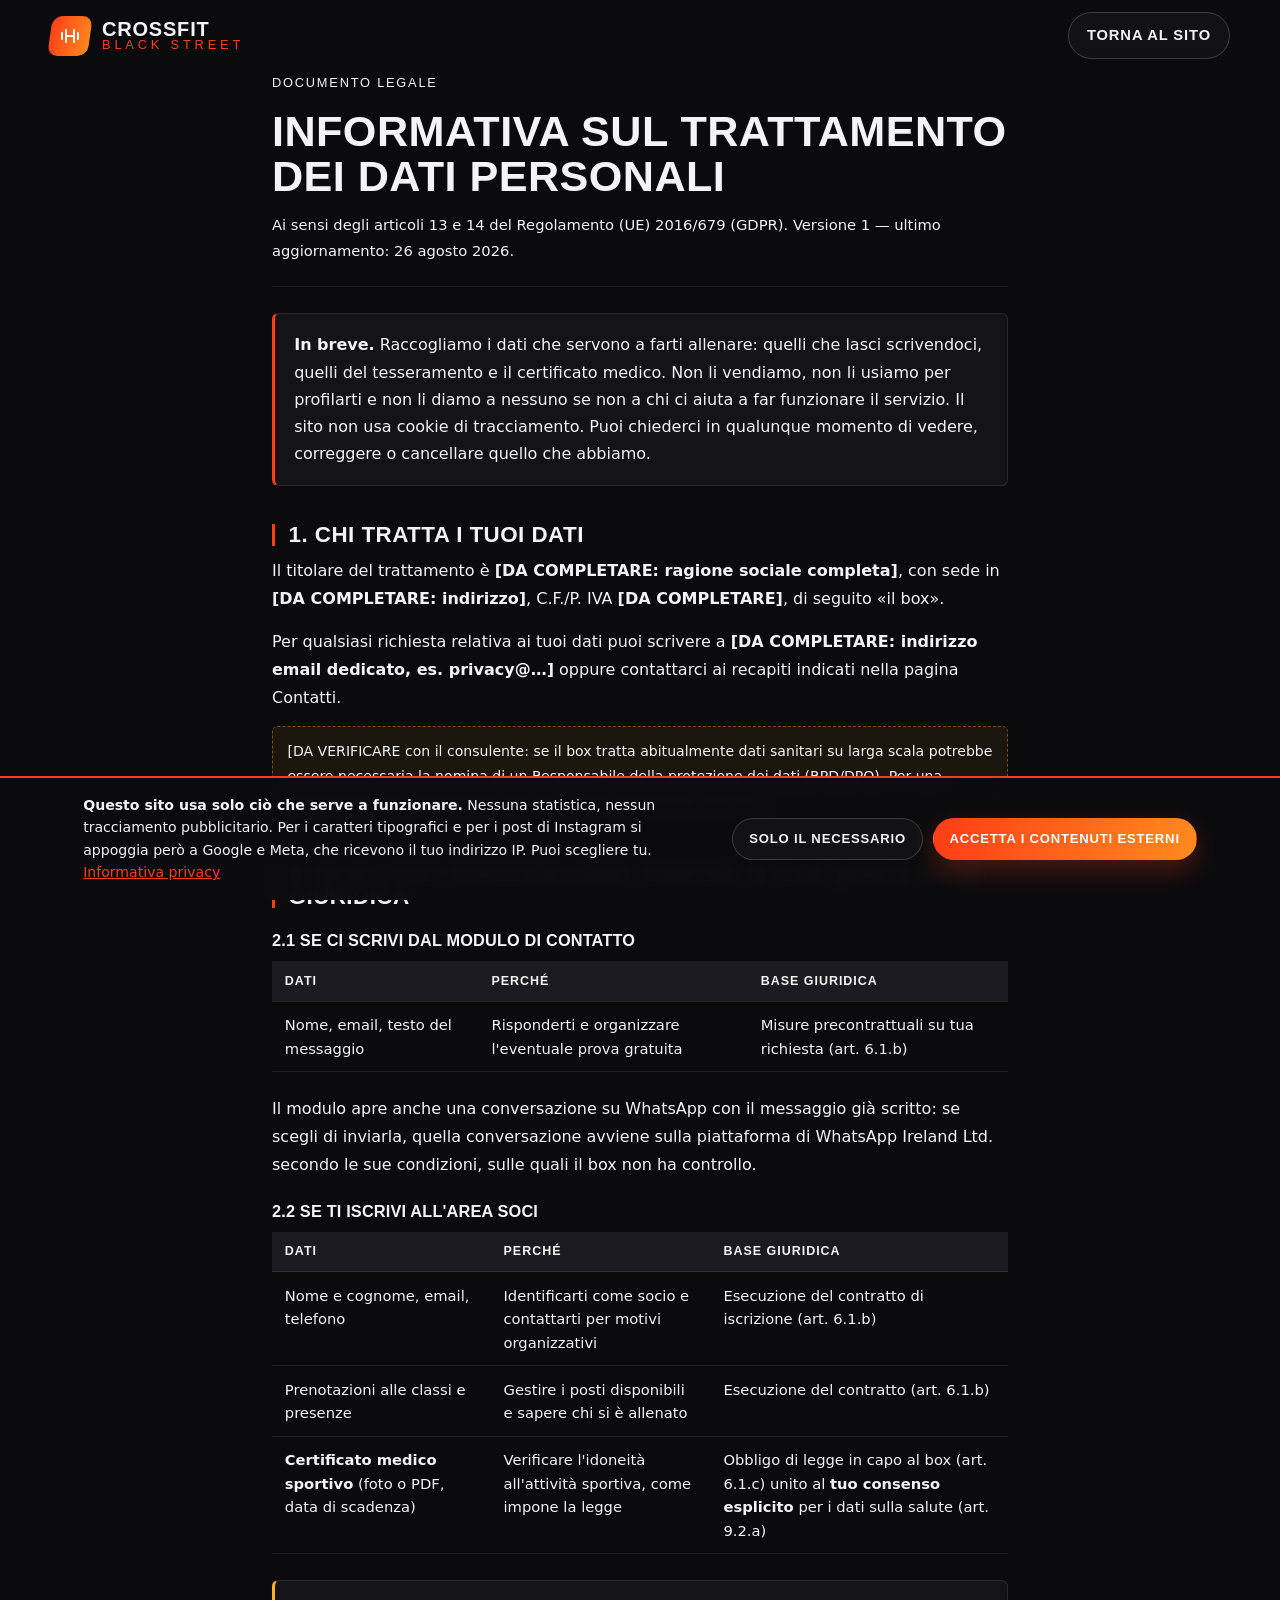
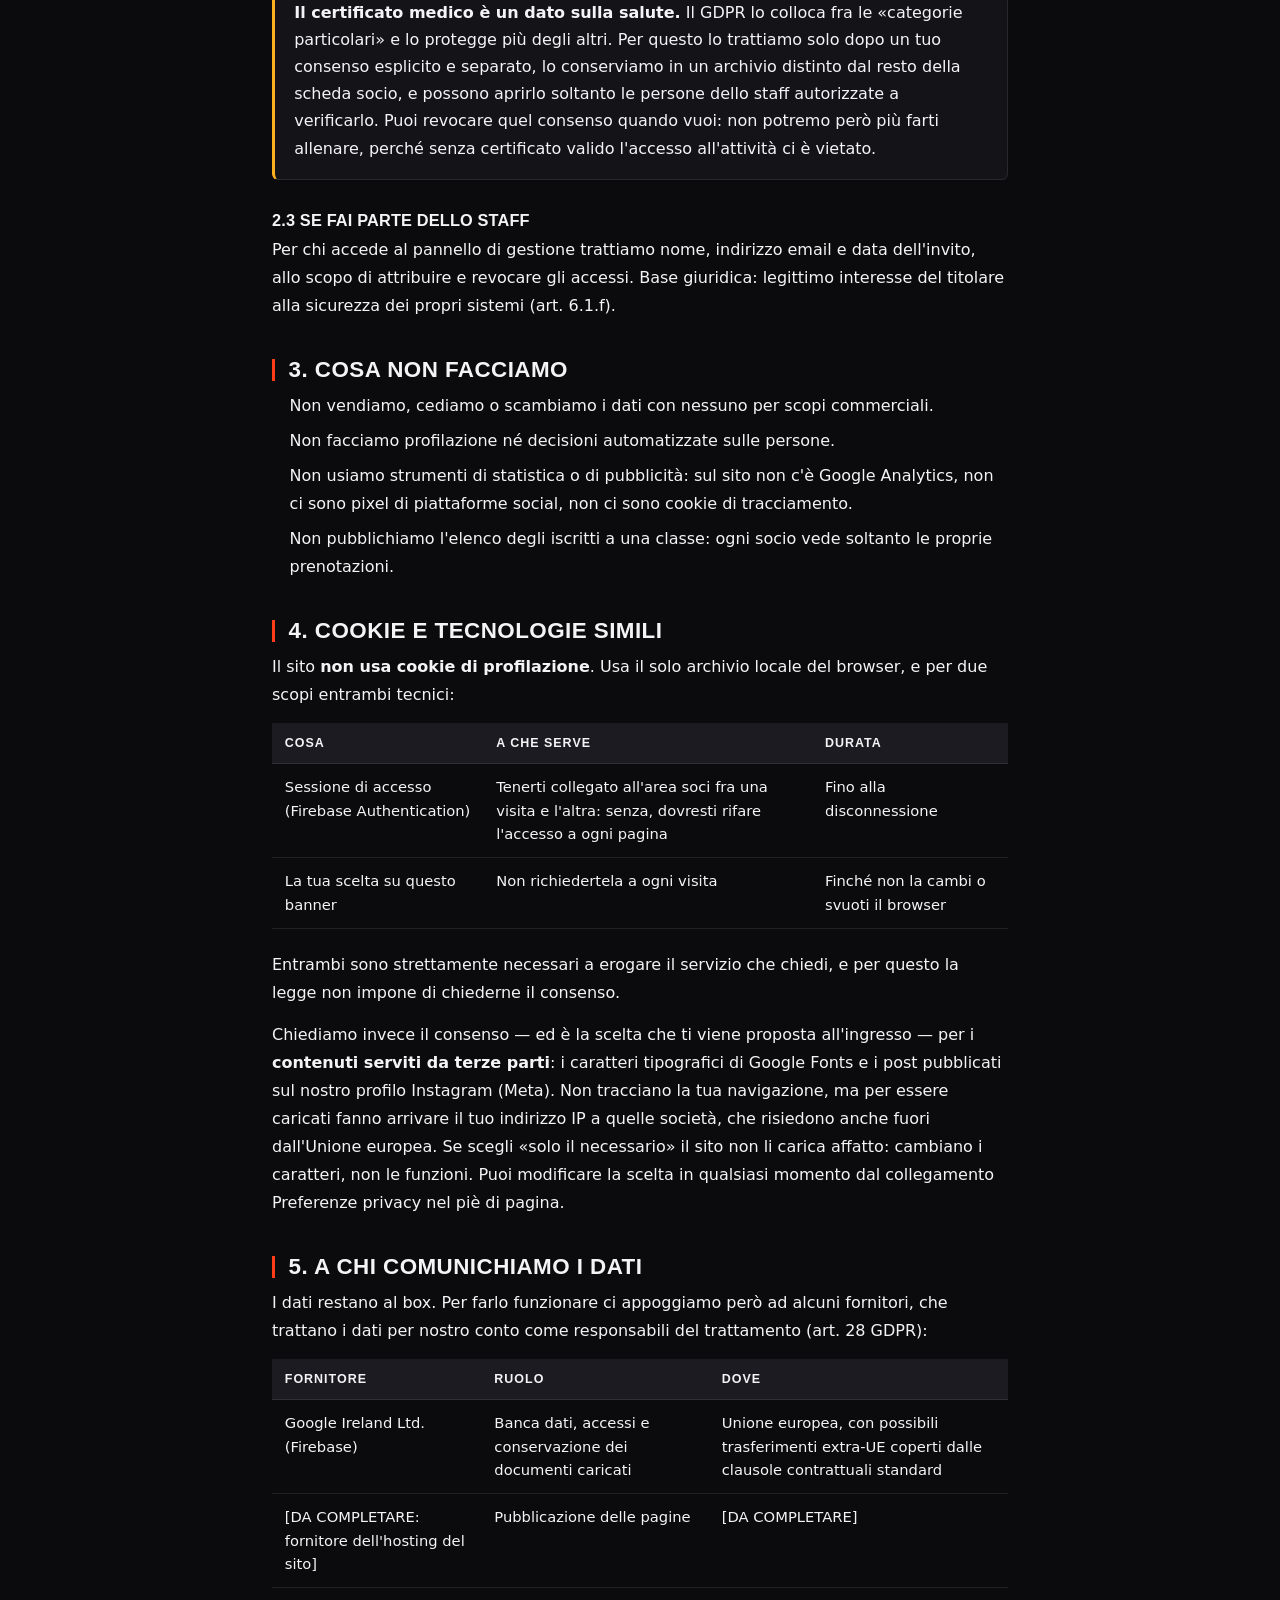
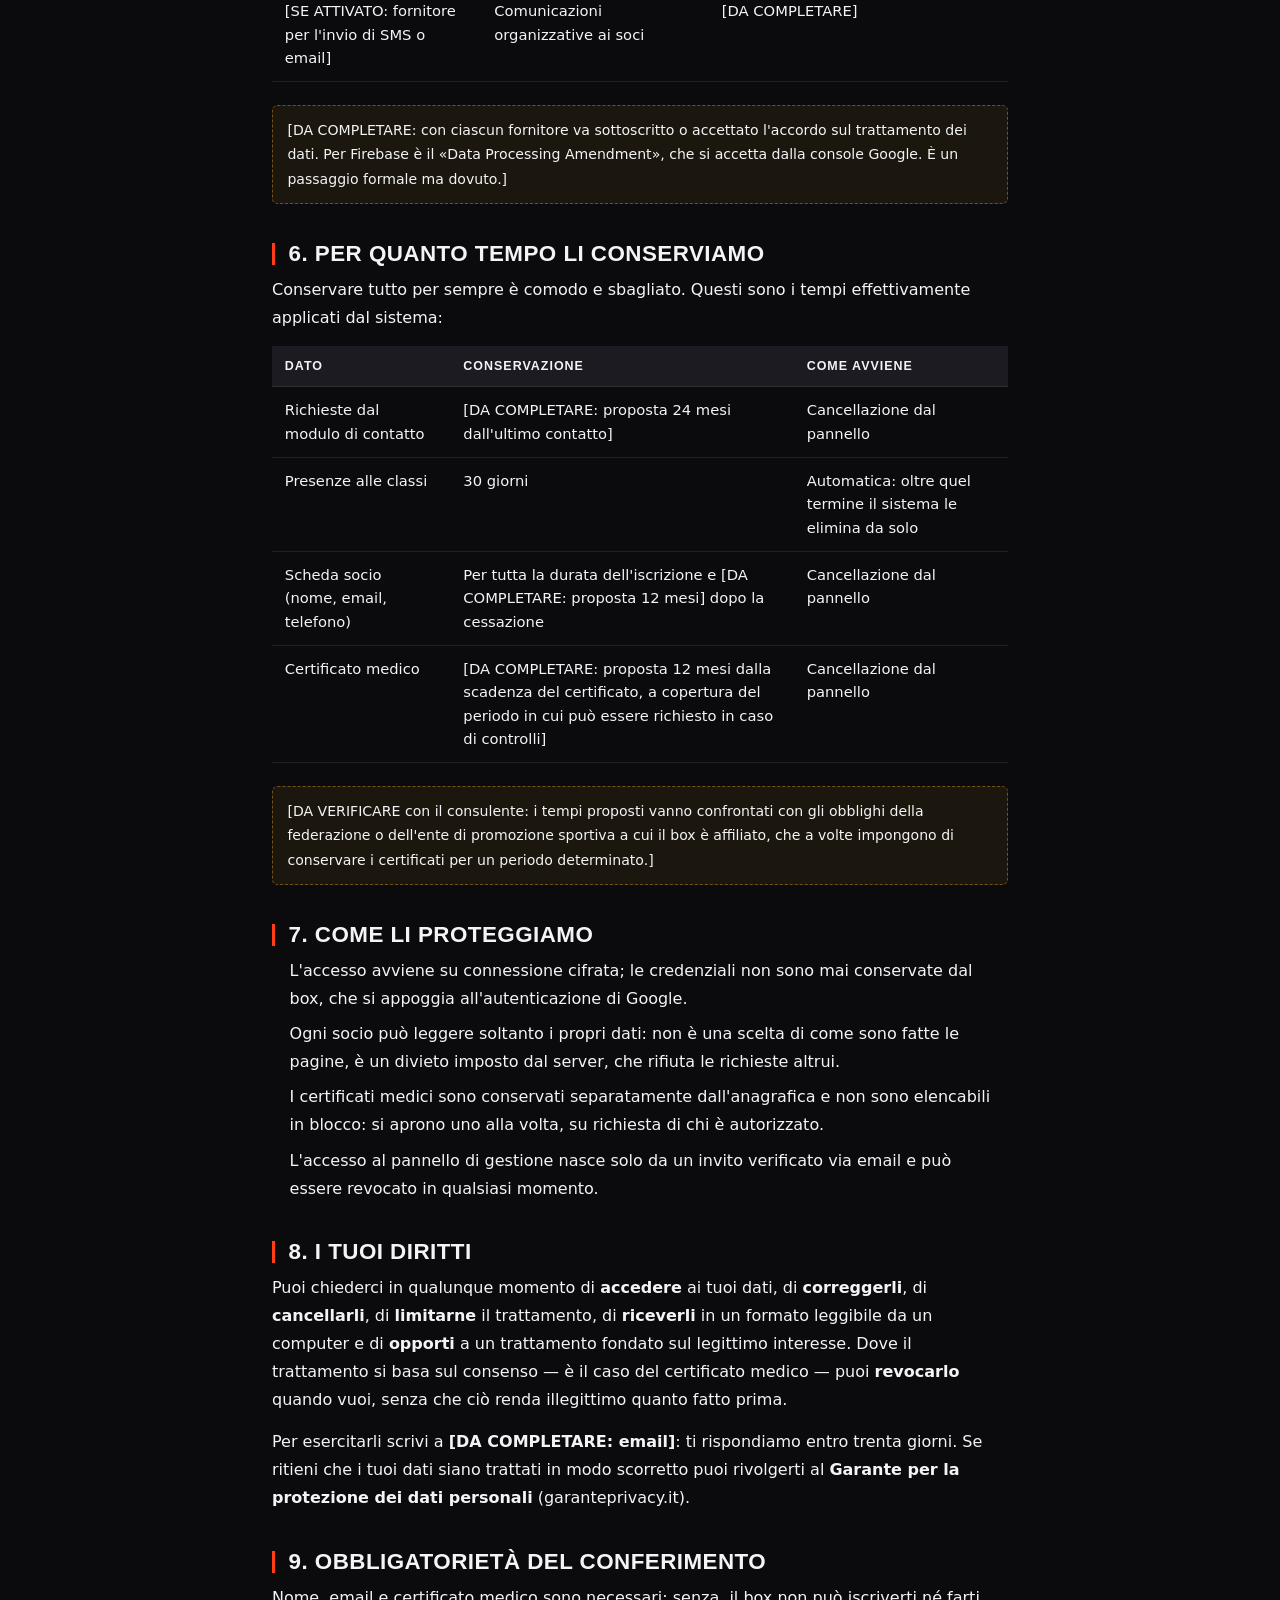
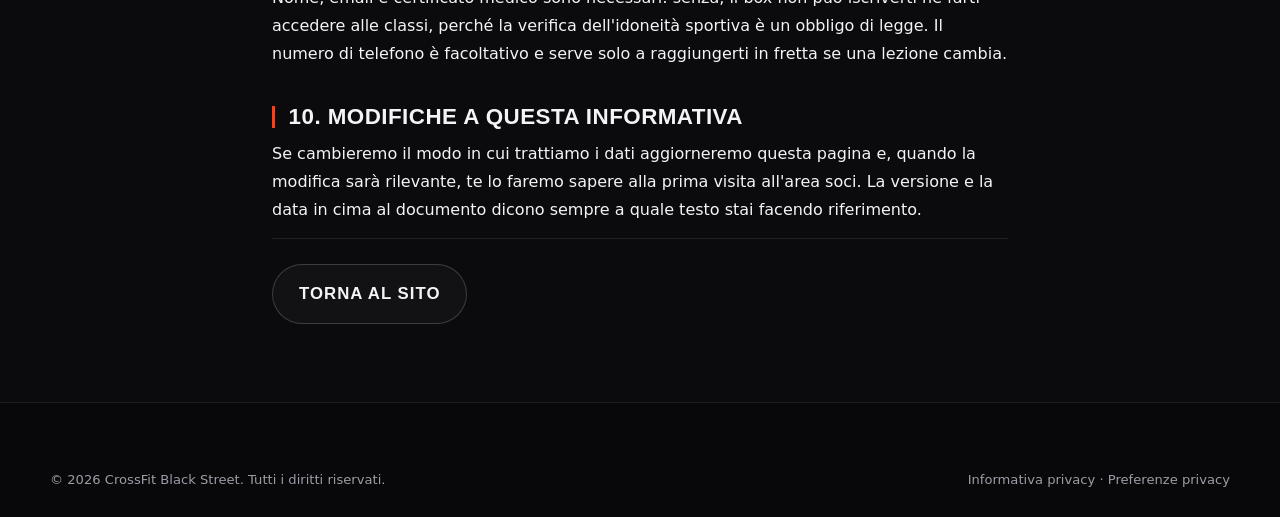
<file: privacy.html>
<!DOCTYPE html>
<html lang="it">
<head>
  <meta charset="UTF-8" />
  <meta name="viewport" content="width=device-width, initial-scale=1.0" />
  <title>Informativa privacy | CrossFit Black Street</title>
  <meta name="description" content="Come CrossFit Black Street tratta i dati personali di visitatori e soci: finalità, basi giuridiche, tempi di conservazione e diritti dell'interessato." />
  <meta name="robots" content="noindex" />
  <meta name="theme-color" content="#0b0b0d" />
  <link rel="icon" href="assets/img/favicon.svg" type="image/svg+xml" />
  <link rel="stylesheet" href="css/styles.css" />
  <link rel="stylesheet" href="css/legal.css" />
</head>
<body>
  <a class="skip-link" href="#main">Salta al contenuto</a>

  <header class="site-header">
    <div class="container header-inner">
      <a class="brand" href="index.html" aria-label="CrossFit Black Street — home">
        <span class="brand-mark" aria-hidden="true">
          <svg viewBox="0 0 24 24" fill="none" stroke="currentColor" stroke-width="2" stroke-linecap="round">
            <path d="M4 9v6M8 6v12M16 6v12M20 9v6M8 12h8" />
          </svg>
        </span>
        <span class="brand-text">
          <strong>CrossFit</strong>
          <em>Black Street</em>
        </span>
      </a>
      <a class="btn btn-ghost btn-sm" href="index.html">Torna al sito</a>
    </div>
  </header>

  <main id="main" class="legal-page">
    <div class="container legal-container">

      <!--
        NOTA PER LA SOCIETÀ — leggere prima di pubblicare.

        Questo testo è una base di lavoro completa e onesta su COME funziona
        davvero il sistema: ogni dato citato qui è un dato che il software
        raccoglie per davvero, e ogni tempo di conservazione corrisponde a un
        comportamento scritto nel codice.

        Non è però un parere legale, e i punti marcati [DA COMPLETARE] sono
        informazioni che solo la società possiede. Prima della pubblicazione va
        fatto leggere a chi segue gli adempimenti dello studio: la palestra
        tratta certificati medici, che sono dati sanitari, e su quelli la
        superficialità si paga.
      -->

      <p class="legal-kicker">Documento legale</p>
      <h1 class="legal-title">Informativa sul trattamento dei dati personali</h1>
      <p class="legal-meta">
        Ai sensi degli articoli 13 e 14 del Regolamento (UE) 2016/679 (GDPR).
        Versione 1 — ultimo aggiornamento: <time datetime="2026-08-26">26 agosto 2026</time>.
      </p>

      <div class="legal-callout">
        <strong>In breve.</strong> Raccogliamo i dati che servono a farti allenare: quelli che
        lasci scrivendoci, quelli del tesseramento e il certificato medico. Non li vendiamo,
        non li usiamo per profilarti e non li diamo a nessuno se non a chi ci aiuta a far
        funzionare il servizio. Il sito non usa cookie di tracciamento. Puoi chiederci in
        qualunque momento di vedere, correggere o cancellare quello che abbiamo.
      </div>

      <h2>1. Chi tratta i tuoi dati</h2>
      <p>
        Il titolare del trattamento è <strong>[DA COMPLETARE: ragione sociale completa]</strong>,
        con sede in <strong>[DA COMPLETARE: indirizzo]</strong>,
        C.F./P. IVA <strong>[DA COMPLETARE]</strong>, di seguito «il box».
      </p>
      <p>
        Per qualsiasi richiesta relativa ai tuoi dati puoi scrivere a
        <strong>[DA COMPLETARE: indirizzo email dedicato, es. privacy@…]</strong>
        oppure contattarci ai recapiti indicati nella pagina Contatti.
      </p>
      <p class="legal-note">
        [DA VERIFICARE con il consulente: se il box tratta abitualmente dati sanitari su larga
        scala potrebbe essere necessaria la nomina di un Responsabile della protezione dei dati
        (RPD/DPO). Per una singola palestra normalmente non lo è, ma la valutazione va fatta.]
      </p>

      <h2>2. Quali dati raccogliamo, perché, e con quale base giuridica</h2>

      <h3>2.1 Se ci scrivi dal modulo di contatto</h3>
      <table class="legal-table">
        <thead><tr><th>Dati</th><th>Perché</th><th>Base giuridica</th></tr></thead>
        <tbody>
          <tr>
            <td>Nome, email, testo del messaggio</td>
            <td>Risponderti e organizzare l'eventuale prova gratuita</td>
            <td>Misure precontrattuali su tua richiesta (art. 6.1.b)</td>
          </tr>
        </tbody>
      </table>
      <p>
        Il modulo apre anche una conversazione su WhatsApp con il messaggio già scritto: se
        scegli di inviarla, quella conversazione avviene sulla piattaforma di WhatsApp Ireland
        Ltd. secondo le sue condizioni, sulle quali il box non ha controllo.
      </p>

      <h3>2.2 Se ti iscrivi all'area soci</h3>
      <table class="legal-table">
        <thead><tr><th>Dati</th><th>Perché</th><th>Base giuridica</th></tr></thead>
        <tbody>
          <tr>
            <td>Nome e cognome, email, telefono</td>
            <td>Identificarti come socio e contattarti per motivi organizzativi</td>
            <td>Esecuzione del contratto di iscrizione (art. 6.1.b)</td>
          </tr>
          <tr>
            <td>Prenotazioni alle classi e presenze</td>
            <td>Gestire i posti disponibili e sapere chi si è allenato</td>
            <td>Esecuzione del contratto (art. 6.1.b)</td>
          </tr>
          <tr>
            <td><strong>Certificato medico sportivo</strong> (foto o PDF, data di scadenza)</td>
            <td>Verificare l'idoneità all'attività sportiva, come impone la legge</td>
            <td>
              Obbligo di legge in capo al box (art. 6.1.c) unito al
              <strong>tuo consenso esplicito</strong> per i dati sulla salute (art. 9.2.a)
            </td>
          </tr>
        </tbody>
      </table>
      <div class="legal-callout warn">
        <strong>Il certificato medico è un dato sulla salute.</strong> Il GDPR lo colloca fra le
        «categorie particolari» e lo protegge più degli altri. Per questo lo trattiamo solo dopo
        un tuo consenso esplicito e separato, lo conserviamo in un archivio distinto dal resto
        della scheda socio, e possono aprirlo soltanto le persone dello staff autorizzate a
        verificarlo. Puoi revocare quel consenso quando vuoi: non potremo però più farti
        allenare, perché senza certificato valido l'accesso all'attività ci è vietato.
      </div>

      <h3>2.3 Se fai parte dello staff</h3>
      <p>
        Per chi accede al pannello di gestione trattiamo nome, indirizzo email e data
        dell'invito, allo scopo di attribuire e revocare gli accessi. Base giuridica: legittimo
        interesse del titolare alla sicurezza dei propri sistemi (art. 6.1.f).
      </p>

      <h2>3. Cosa NON facciamo</h2>
      <ul class="legal-list">
        <li>Non vendiamo, cediamo o scambiamo i dati con nessuno per scopi commerciali.</li>
        <li>Non facciamo profilazione né decisioni automatizzate sulle persone.</li>
        <li>Non usiamo strumenti di statistica o di pubblicità: sul sito non c'è Google
            Analytics, non ci sono pixel di piattaforme social, non ci sono cookie di
            tracciamento.</li>
        <li>Non pubblichiamo l'elenco degli iscritti a una classe: ogni socio vede soltanto le
            proprie prenotazioni.</li>
      </ul>

      <h2>4. Cookie e tecnologie simili</h2>
      <p>
        Il sito <strong>non usa cookie di profilazione</strong>. Usa il solo archivio locale del
        browser, e per due scopi entrambi tecnici:
      </p>
      <table class="legal-table">
        <thead><tr><th>Cosa</th><th>A che serve</th><th>Durata</th></tr></thead>
        <tbody>
          <tr>
            <td>Sessione di accesso (Firebase Authentication)</td>
            <td>Tenerti collegato all'area soci fra una visita e l'altra: senza, dovresti
                rifare l'accesso a ogni pagina</td>
            <td>Fino alla disconnessione</td>
          </tr>
          <tr>
            <td>La tua scelta su questo banner</td>
            <td>Non richiedertela a ogni visita</td>
            <td>Finché non la cambi o svuoti il browser</td>
          </tr>
        </tbody>
      </table>
      <p>
        Entrambi sono strettamente necessari a erogare il servizio che chiedi, e per questo la
        legge non impone di chiederne il consenso.
      </p>
      <p>
        Chiediamo invece il consenso — ed è la scelta che ti viene proposta all'ingresso — per i
        <strong>contenuti serviti da terze parti</strong>: i caratteri tipografici di Google
        Fonts e i post pubblicati sul nostro profilo Instagram (Meta). Non tracciano la tua
        navigazione, ma per essere caricati fanno arrivare il tuo indirizzo IP a quelle società,
        che risiedono anche fuori dall'Unione europea. Se scegli «solo il necessario» il sito non
        li carica affatto: cambiano i caratteri, non le funzioni. Puoi modificare la scelta in
        qualsiasi momento dal collegamento
        <a href="index.html#" data-riapri-consenso>Preferenze privacy</a> nel piè di pagina.
      </p>

      <h2>5. A chi comunichiamo i dati</h2>
      <p>
        I dati restano al box. Per farlo funzionare ci appoggiamo però ad alcuni fornitori, che
        trattano i dati per nostro conto come responsabili del trattamento (art. 28 GDPR):
      </p>
      <table class="legal-table">
        <thead><tr><th>Fornitore</th><th>Ruolo</th><th>Dove</th></tr></thead>
        <tbody>
          <tr>
            <td>Google Ireland Ltd. (Firebase)</td>
            <td>Banca dati, accessi e conservazione dei documenti caricati</td>
            <td>Unione europea, con possibili trasferimenti extra-UE coperti dalle clausole
                contrattuali standard</td>
          </tr>
          <tr>
            <td>[DA COMPLETARE: fornitore dell'hosting del sito]</td>
            <td>Pubblicazione delle pagine</td>
            <td>[DA COMPLETARE]</td>
          </tr>
          <tr>
            <td>[SE ATTIVATO: fornitore per l'invio di SMS o email]</td>
            <td>Comunicazioni organizzative ai soci</td>
            <td>[DA COMPLETARE]</td>
          </tr>
        </tbody>
      </table>
      <p class="legal-note">
        [DA COMPLETARE: con ciascun fornitore va sottoscritto o accettato l'accordo sul
        trattamento dei dati. Per Firebase è il «Data Processing Amendment», che si accetta
        dalla console Google. È un passaggio formale ma dovuto.]
      </p>

      <h2>6. Per quanto tempo li conserviamo</h2>
      <p>
        Conservare tutto per sempre è comodo e sbagliato. Questi sono i tempi effettivamente
        applicati dal sistema:
      </p>
      <table class="legal-table">
        <thead><tr><th>Dato</th><th>Conservazione</th><th>Come avviene</th></tr></thead>
        <tbody>
          <tr>
            <td>Richieste dal modulo di contatto</td>
            <td>[DA COMPLETARE: proposta 24 mesi dall'ultimo contatto]</td>
            <td>Cancellazione dal pannello</td>
          </tr>
          <tr>
            <td>Presenze alle classi</td>
            <td>30 giorni</td>
            <td>Automatica: oltre quel termine il sistema le elimina da solo</td>
          </tr>
          <tr>
            <td>Scheda socio (nome, email, telefono)</td>
            <td>Per tutta la durata dell'iscrizione e
                [DA COMPLETARE: proposta 12 mesi] dopo la cessazione</td>
            <td>Cancellazione dal pannello</td>
          </tr>
          <tr>
            <td>Certificato medico</td>
            <td>[DA COMPLETARE: proposta 12 mesi dalla scadenza del certificato, a copertura
                del periodo in cui può essere richiesto in caso di controlli]</td>
            <td>Cancellazione dal pannello</td>
          </tr>
        </tbody>
      </table>
      <p class="legal-note">
        [DA VERIFICARE con il consulente: i tempi proposti vanno confrontati con gli obblighi
        della federazione o dell'ente di promozione sportiva a cui il box è affiliato, che a
        volte impongono di conservare i certificati per un periodo determinato.]
      </p>

      <h2>7. Come li proteggiamo</h2>
      <ul class="legal-list">
        <li>L'accesso avviene su connessione cifrata; le credenziali non sono mai conservate dal
            box, che si appoggia all'autenticazione di Google.</li>
        <li>Ogni socio può leggere soltanto i propri dati: non è una scelta di come sono fatte le
            pagine, è un divieto imposto dal server, che rifiuta le richieste altrui.</li>
        <li>I certificati medici sono conservati separatamente dall'anagrafica e non sono
            elencabili in blocco: si aprono uno alla volta, su richiesta di chi è autorizzato.</li>
        <li>L'accesso al pannello di gestione nasce solo da un invito verificato via email e può
            essere revocato in qualsiasi momento.</li>
      </ul>

      <h2>8. I tuoi diritti</h2>
      <p>
        Puoi chiederci in qualunque momento di <strong>accedere</strong> ai tuoi dati, di
        <strong>correggerli</strong>, di <strong>cancellarli</strong>, di
        <strong>limitarne</strong> il trattamento, di <strong>riceverli</strong> in un formato
        leggibile da un computer e di <strong>opporti</strong> a un trattamento fondato sul
        legittimo interesse. Dove il trattamento si basa sul consenso — è il caso del certificato
        medico — puoi <strong>revocarlo</strong> quando vuoi, senza che ciò renda illegittimo
        quanto fatto prima.
      </p>
      <p>
        Per esercitarli scrivi a <strong>[DA COMPLETARE: email]</strong>: ti rispondiamo entro
        trenta giorni. Se ritieni che i tuoi dati siano trattati in modo scorretto puoi
        rivolgerti al <strong>Garante per la protezione dei dati personali</strong>
        (<a href="https://www.garanteprivacy.it" target="_blank" rel="noopener">garanteprivacy.it</a>).
      </p>

      <h2>9. Obbligatorietà del conferimento</h2>
      <p>
        Nome, email e certificato medico sono necessari: senza, il box non può iscriverti né
        farti accedere alle classi, perché la verifica dell'idoneità sportiva è un obbligo di
        legge. Il numero di telefono è facoltativo e serve solo a raggiungerti in fretta se una
        lezione cambia.
      </p>

      <h2>10. Modifiche a questa informativa</h2>
      <p>
        Se cambieremo il modo in cui trattiamo i dati aggiorneremo questa pagina e, quando la
        modifica sarà rilevante, te lo faremo sapere alla prima visita all'area soci. La versione
        e la data in cima al documento dicono sempre a quale testo stai facendo riferimento.
      </p>

      <p class="legal-back"><a class="btn btn-ghost" href="index.html">Torna al sito</a></p>
    </div>
  </main>

  <footer class="site-footer">
    <div class="container footer-bottom">
      <p>© <span id="year"></span> CrossFit Black Street. Tutti i diritti riservati.</p>
      <p class="legal">
        <a href="privacy.html">Informativa privacy</a> ·
        <a href="index.html#" data-riapri-consenso>Preferenze privacy</a>
      </p>
    </div>
  </footer>

  <script type="module">
    import { initConsent } from './js/consent.js';
    const anno = document.getElementById('year');
    if (anno) anno.textContent = String(new Date().getFullYear());
    initConsent();
  </script>
</body>
</html>
</file>
<file: css/styles.css>
/* =========================================================================
   CrossFit Black Street — styles.css
   1. Design tokens
   2. Reset & base
   3. Layout helpers
   4. Typography
   5. Buttons
   6. Header / nav
   7. Hero
   8. About
   9. Services & partner
   10. Schedule
   11. Events
   12. Contact & form
   13. Footer & floating CTA
   14. Animations (reveal)
   15. Responsive
   16. WOD Senza Respiro + Instagram
   ========================================================================= */

/* ---------- 1. Design tokens ---------- */
:root {
  --bg: #0b0b0d;
  --bg-alt: #101014;
  --surface: #141418;
  --surface-2: #1b1b21;
  --line: rgba(255, 255, 255, 0.09);
  --line-strong: rgba(255, 255, 255, 0.18);

  --text: #f4f4f6;
  --muted: #9c9ca6;

  --accent: #ff3d17;
  --accent-2: #ff8a1e;
  --accent-soft: rgba(255, 61, 23, 0.12);
  --accent-grad: linear-gradient(100deg, #ff3d17 0%, #ff8a1e 100%);

  --hyrox: #ffb020;
  --hyrox-soft: rgba(255, 176, 32, 0.13);

  --radius: 14px;
  --radius-lg: 22px;
  --shadow: 0 18px 45px rgba(0, 0, 0, 0.45);

  --font-display: 'Barlow Condensed', 'Arial Narrow', sans-serif;
  --font-body: 'Inter', system-ui, -apple-system, 'Segoe UI', sans-serif;

  --header-h: 72px;
  --ease: cubic-bezier(0.22, 1, 0.36, 1);
}

/* ---------- 2. Reset & base ---------- */
*, *::before, *::after { box-sizing: border-box; }

html {
  scroll-behavior: smooth;
  scroll-padding-top: calc(var(--header-h) + 16px);
  -webkit-text-size-adjust: 100%;
}

body {
  margin: 0;
  background: var(--bg);
  color: var(--text);
  font-family: var(--font-body);
  font-size: 16px;
  line-height: 1.65;
  -webkit-font-smoothing: antialiased;
  overflow-x: hidden;
}

body.nav-open { overflow: hidden; }

img, svg, video, iframe { max-width: 100%; display: block; }

/* L'attributo [hidden] vale `display: none` solo come stile del browser:
   qualsiasi `display` dichiarato qui lo sovrascriverebbe (es. .btn è
   inline-flex). Questa riga fa sì che [hidden] nasconda sempre davvero. */
[hidden] { display: none !important; }
a { color: inherit; text-decoration: none; }
button, input, textarea { font: inherit; color: inherit; }
ul { list-style: none; margin: 0; padding: 0; }
p { margin: 0 0 1rem; }
sup { font-size: 0.6em; top: -0.5em; }

:focus-visible {
  outline: 2px solid var(--accent-2);
  outline-offset: 3px;
  border-radius: 4px;
}

.skip-link {
  position: absolute;
  left: -9999px;
  top: 0;
  z-index: 200;
  background: var(--accent);
  color: #fff;
  padding: 12px 18px;
  font-weight: 700;
}
.skip-link:focus { left: 12px; top: 12px; }

/* ---------- 3. Layout helpers ---------- */
.container {
  width: min(1180px, 100% - 40px);
  margin-inline: auto;
}

.section {
  padding: clamp(72px, 10vw, 128px) 0;
  position: relative;
}

.section-alt {
  background: var(--bg-alt);
  border-block: 1px solid var(--line);
}

/* diagonale geometrica decorativa */
.section-alt::before {
  content: '';
  position: absolute;
  inset: 0;
  background-image: repeating-linear-gradient(
    -45deg,
    rgba(255, 255, 255, 0.018) 0 1px,
    transparent 1px 14px
  );
  pointer-events: none;
}
.section-alt > * { position: relative; }

.section-head {
  max-width: 720px;
  margin-bottom: clamp(36px, 5vw, 60px);
}

/* ---------- 4. Typography ---------- */
h1, h2, h3, h4 {
  font-family: var(--font-display);
  font-weight: 800;
  line-height: 0.98;
  letter-spacing: 0.01em;
  text-transform: uppercase;
  margin: 0 0 0.5em;
}

.section-title {
  font-size: clamp(2.4rem, 6vw, 4.2rem);
}

.accent {
  background: var(--accent-grad);
  -webkit-background-clip: text;
  background-clip: text;
  color: transparent;
}

.eyebrow {
  font-family: var(--font-display);
  font-size: 0.95rem;
  letter-spacing: 0.28em;
  text-transform: uppercase;
  color: var(--accent);
  font-weight: 700;
  margin-bottom: 0.6rem;
  display: flex;
  align-items: center;
  gap: 12px;
}
.eyebrow::before {
  content: '';
  width: 34px;
  height: 2px;
  background: var(--accent-grad);
  flex: none;
}

.lead { font-size: 1.1rem; color: #dcdce2; }
.section-desc, p { color: var(--muted); }
.lead strong, p strong { color: var(--text); }

.notice {
  display: flex;
  gap: 12px;
  align-items: flex-start;
  background: var(--accent-soft);
  border: 1px solid rgba(255, 61, 23, 0.28);
  border-left: 4px solid var(--accent);
  border-radius: var(--radius);
  padding: 14px 18px;
  color: #f0d8d1;
  font-size: 0.94rem;
  margin-top: 28px;
}
.notice svg { width: 20px; height: 20px; flex: none; color: var(--accent); margin-top: 2px; }

/* ---------- 5. Buttons ---------- */
.btn {
  --btn-bg: transparent;
  display: inline-flex;
  align-items: center;
  justify-content: center;
  gap: 10px;
  padding: 14px 26px;
  border: 1px solid transparent;
  border-radius: 999px;
  font-family: var(--font-display);
  font-size: 1.05rem;
  font-weight: 700;
  letter-spacing: 0.06em;
  text-transform: uppercase;
  cursor: pointer;
  position: relative;
  overflow: hidden;
  transition: transform 0.25s var(--ease), box-shadow 0.25s var(--ease),
    background-color 0.25s var(--ease), border-color 0.25s var(--ease), color 0.25s var(--ease);
}

.btn-primary {
  background: var(--accent-grad);
  color: #fff;
  box-shadow: 0 10px 26px rgba(255, 61, 23, 0.28);
}
.btn-primary::after {
  content: '';
  position: absolute;
  inset: 0;
  background: linear-gradient(100deg, #ff8a1e, #ff3d17);
  opacity: 0;
  transition: opacity 0.3s var(--ease);
}
.btn-primary > * { position: relative; z-index: 1; }
.btn-primary:hover {
  transform: translateY(-3px);
  box-shadow: 0 16px 34px rgba(255, 61, 23, 0.42);
}
.btn-primary:hover::after { opacity: 1; }
.btn-primary:active { transform: translateY(-1px); }

.btn-ghost {
  border-color: var(--line-strong);
  color: var(--text);
  background: rgba(255, 255, 255, 0.03);
  backdrop-filter: blur(6px);
}
.btn-ghost:hover {
  border-color: var(--accent);
  color: var(--accent-2);
  transform: translateY(-3px);
}

.btn-sm { padding: 10px 18px; font-size: 0.92rem; }
.btn-lg { padding: 17px 34px; font-size: 1.15rem; }
.btn-block { width: 100%; }

/* ---------- 6. Header / nav ---------- */
.site-header {
  position: fixed;
  inset: 0 0 auto;
  z-index: 100;
  height: var(--header-h);
  display: flex;
  align-items: center;
  transition: background-color 0.3s var(--ease), border-color 0.3s var(--ease),
    backdrop-filter 0.3s var(--ease);
  border-bottom: 1px solid transparent;
}
.site-header.scrolled {
  background: rgba(11, 11, 13, 0.86);
  backdrop-filter: blur(14px);
  border-bottom-color: var(--line);
}

.header-inner {
  display: flex;
  align-items: center;
  justify-content: space-between;
  gap: 20px;
}

.brand { display: flex; align-items: center; gap: 12px; }
.brand-mark {
  width: 40px;
  height: 40px;
  display: grid;
  place-items: center;
  border-radius: 10px;
  background: var(--accent-grad);
  color: #fff;
  flex: none;
  transform: skewX(-8deg);
}
.brand-mark svg { width: 24px; height: 24px; transform: skewX(8deg); }
.brand-text { display: flex; flex-direction: column; line-height: 1; }
.brand-text strong {
  font-family: var(--font-display);
  font-size: 1.25rem;
  text-transform: uppercase;
  letter-spacing: 0.04em;
}
.brand-text em {
  font-style: normal;
  font-family: var(--font-display);
  font-size: 0.8rem;
  letter-spacing: 0.3em;
  color: var(--accent);
  text-transform: uppercase;
}

.nav { display: flex; align-items: center; gap: 24px; }
.nav-list { display: flex; gap: 22px; }

.nav-link {
  font-family: var(--font-display);
  font-size: 1.02rem;
  text-transform: uppercase;
  letter-spacing: 0.09em;
  font-weight: 600;
  color: #d3d3da;
  position: relative;
  padding: 6px 0;
  white-space: nowrap;
  transition: color 0.25s var(--ease);
}
.nav-link::after {
  content: '';
  position: absolute;
  left: 0;
  bottom: 0;
  height: 2px;
  width: 0;
  background: var(--accent-grad);
  transition: width 0.3s var(--ease);
}
.nav-link:hover, .nav-link.active { color: #fff; }
.nav-link:hover::after, .nav-link.active::after { width: 100%; }

.nav-toggle {
  display: none;
  width: 46px;
  height: 46px;
  border: 1px solid var(--line-strong);
  border-radius: 12px;
  background: rgba(255, 255, 255, 0.04);
  cursor: pointer;
  padding: 0;
  place-items: center;
  gap: 5px;
  flex-direction: column;
}
.nav-toggle span {
  display: block;
  width: 20px;
  height: 2px;
  background: var(--text);
  transition: transform 0.3s var(--ease), opacity 0.2s var(--ease);
}
.nav-toggle[aria-expanded='true'] span:nth-child(1) { transform: translateY(7px) rotate(45deg); }
.nav-toggle[aria-expanded='true'] span:nth-child(2) { opacity: 0; }
.nav-toggle[aria-expanded='true'] span:nth-child(3) { transform: translateY(-7px) rotate(-45deg); }

/* ---------- 7. Hero ---------- */
.hero {
  position: relative;
  min-height: 100svh;
  display: flex;
  align-items: center;
  padding: calc(var(--header-h) + 40px) 0 90px;
  overflow: hidden;
}

.hero-media { position: absolute; inset: 0; z-index: 0; }
.hero-bg { width: 100%; height: 100%; object-fit: cover; }

/* ---------- Sfondo provvisorio del hero ----------
   Disegnato invece che fotografato: pesa zero, non ha licenze da rispettare
   e non finge di essere una foto del box. Va sostituito appena ci sono
   immagini vere — vedi il commento in index.html. */
.hero-art {
  position: absolute;
  inset: 0;
  overflow: hidden;
  background:
    /* fascio di luce dall'alto, come i lucernari di un capannone */
    radial-gradient(1100px 620px at 72% -10%, rgba(255, 106, 43, 0.28), transparent 65%),
    radial-gradient(700px 500px at 12% 15%, rgba(255, 61, 23, 0.12), transparent 70%),
    linear-gradient(180deg, #101014 0%, #0b0b0d 55%, #08080a 100%);
}

/* Alone caldo che respira: dà movimento senza distrarre dal testo. */
.hero-art::before {
  content: '';
  position: absolute;
  inset: -20%;
  background: radial-gradient(closest-side, rgba(255, 61, 23, 0.16), transparent 70%);
  animation: emberPulse 9s ease-in-out infinite;
}

@keyframes emberPulse {
  0%, 100% { transform: translate3d(6%, -4%, 0) scale(1); opacity: 0.55; }
  50%      { transform: translate3d(-4%, 3%, 0) scale(1.18); opacity: 0.9; }
}

.hero-rig {
  position: absolute;
  inset: auto 0 0;
  width: 100%;
  height: min(92%, 780px);
}

/* Polvere di magnesite: due strati di puntini che salgono a velocità
   diverse, così la profondità si legge anche senza una foto. */
.hero-dust {
  position: absolute;
  inset: 0;
  background-image:
    radial-gradient(1.6px 1.6px at 18% 32%, rgba(255, 220, 190, 0.5), transparent),
    radial-gradient(1.2px 1.2px at 63% 18%, rgba(255, 220, 190, 0.4), transparent),
    radial-gradient(1.8px 1.8px at 81% 47%, rgba(255, 200, 160, 0.35), transparent),
    radial-gradient(1.1px 1.1px at 34% 63%, rgba(255, 220, 190, 0.3), transparent),
    radial-gradient(1.5px 1.5px at 92% 71%, rgba(255, 210, 170, 0.28), transparent),
    radial-gradient(1.3px 1.3px at 47% 85%, rgba(255, 220, 190, 0.25), transparent);
  background-size: 620px 620px;
  animation: dustRise 26s linear infinite;
}

@keyframes dustRise {
  from { background-position: 0 0; }
  to   { background-position: -120px -620px; }
}

@media (prefers-reduced-motion: reduce) {
  .hero-art::before,
  .hero-dust { animation: none; }
}

/* La sovrapposizione scurisce dove c'è il testo e lascia respirare dove c'è
   la struttura: un velo uniforme renderebbe illeggibile il titolo oppure
   invisibile lo sfondo, mai entrambe le cose bene. */
.hero-overlay {
  position: absolute;
  inset: 0;
  background:
    linear-gradient(90deg,
      rgba(11, 11, 13, 0.94) 0%,
      rgba(11, 11, 13, 0.86) 32%,
      rgba(11, 11, 13, 0.42) 62%,
      rgba(11, 11, 13, 0.2) 100%),
    linear-gradient(to top, var(--bg) 0%, rgba(11, 11, 13, 0) 30%);
}

/* Sotto gli 860px il testo occupa tutta la larghezza: serve un velo pieno,
   e la struttura resta come suggestione appena percepibile. */
/* La navigazione passa al menu a scomparsa prima del resto: con sette voci
   più il pulsante non ci sta in orizzontale sotto i ~1100px, e andando a capo
   spingerebbe l'intestazione su due righe. */
@media (max-width: 1100px) {
  .nav-toggle { display: flex; }

  .nav {
    position: fixed;
    inset: 0 0 0 auto;
    width: min(320px, 84vw);
    background: rgba(12, 12, 15, 0.98);
    backdrop-filter: blur(16px);
    border-left: 1px solid var(--line);
    flex-direction: column;
    justify-content: flex-start;
    align-items: stretch;
    gap: 6px;
    padding: calc(var(--header-h) + 24px) 26px 26px;
    transform: translateX(100%);
    transition: transform 0.38s var(--ease);
    overflow-y: auto;
  }
  .nav.open { transform: translateX(0); }
  .nav-list { flex-direction: column; gap: 4px; }
  .nav-link {
    display: block;
    padding: 14px 0;
    font-size: 1.35rem;
    border-bottom: 1px solid var(--line);
  }
  .nav-cta { margin-top: 20px; justify-content: center; }
}

@media (max-width: 860px) {
  .hero-overlay {
    background:
      linear-gradient(180deg, rgba(11, 11, 13, 0.82) 0%, rgba(11, 11, 13, 0.72) 55%, var(--bg) 100%);
  }
  .hero-rig { opacity: 0.5; }
}

.hero-content { position: relative; z-index: 2; }

.hero-title {
  font-size: clamp(3.4rem, 11vw, 8rem);
  margin-bottom: 0.25em;
  text-shadow: 0 12px 40px rgba(0, 0, 0, 0.55);
}

.hero-sub {
  font-size: clamp(1.05rem, 2.2vw, 1.45rem);
  color: #dededf;
  max-width: 620px;
  font-weight: 500;
}

.hero-actions {
  display: flex;
  flex-wrap: wrap;
  gap: 14px;
  margin-top: 34px;
}

.hero-stats {
  display: flex;
  flex-wrap: wrap;
  gap: 14px 44px;
  margin-top: 54px;
  padding-top: 28px;
  border-top: 1px solid var(--line);
  max-width: 620px;
}
.hero-stats li { display: flex; flex-direction: column; }
.hero-stats strong {
  font-family: var(--font-display);
  font-size: 2.4rem;
  line-height: 1;
  background: var(--accent-grad);
  -webkit-background-clip: text;
  background-clip: text;
  color: transparent;
}
.hero-stats span {
  font-size: 0.8rem;
  text-transform: uppercase;
  letter-spacing: 0.16em;
  color: var(--muted);
}

.scroll-hint {
  position: absolute;
  bottom: 26px;
  left: 50%;
  transform: translateX(-50%);
  width: 26px;
  height: 42px;
  border: 2px solid var(--line-strong);
  border-radius: 14px;
  z-index: 2;
  display: grid;
  place-items: start center;
  padding-top: 8px;
}
.scroll-hint span {
  width: 4px;
  height: 8px;
  border-radius: 2px;
  background: var(--accent);
  animation: scrollDot 1.6s var(--ease) infinite;
}
@keyframes scrollDot {
  0% { transform: translateY(0); opacity: 1; }
  70% { transform: translateY(14px); opacity: 0; }
  100% { transform: translateY(0); opacity: 0; }
}

/* ---------- 8. About ---------- */
.about-grid {
  display: grid;
  grid-template-columns: 1.15fr 0.85fr;
  gap: clamp(30px, 5vw, 70px);
  align-items: center;
}

.badge-list { display: grid; gap: 12px; margin: 26px 0 0; }
.badge-item {
  display: flex;
  gap: 14px;
  align-items: flex-start;
  background: var(--surface);
  border: 1px solid var(--line);
  border-radius: var(--radius);
  padding: 14px 18px;
  transition: border-color 0.3s var(--ease), transform 0.3s var(--ease);
}
.badge-item:hover { border-color: rgba(255, 61, 23, 0.5); transform: translateX(5px); }
.badge-dot {
  width: 10px; height: 10px; border-radius: 50%;
  background: var(--accent-grad);
  margin-top: 8px; flex: none;
  box-shadow: 0 0 0 5px var(--accent-soft);
}
.badge-item strong { display: block; font-family: var(--font-display); font-size: 1.2rem; text-transform: uppercase; letter-spacing: 0.03em; }
.badge-item span { color: var(--muted); font-size: 0.9rem; }

.about-media { position: relative; }
/* Placeholder dichiarato: resta scritto cosa va messo qui, ma con la stessa
   materia del hero invece di un rettangolo a righe. */
.media-placeholder {
  display: grid;
  place-items: center;
  background:
    radial-gradient(520px 380px at 70% 10%, rgba(255, 106, 43, 0.2), transparent 65%),
    radial-gradient(380px 280px at 20% 80%, rgba(255, 61, 23, 0.1), transparent 70%),
    linear-gradient(160deg, #16161c 0%, #0e0e12 100%);
  border: 1px solid var(--line);
  border-radius: var(--radius-lg);
  color: rgba(255, 255, 255, 0.2);
  font-family: var(--font-display);
  letter-spacing: 0.3em;
  font-size: 0.9rem;
  text-align: center;
  padding: 20px;
}
.media-placeholder.tall { aspect-ratio: 3 / 4; }

.media-tag {
  position: absolute;
  left: -14px;
  bottom: 26px;
  background: var(--accent-grad);
  color: #fff;
  padding: 12px 20px;
  border-radius: 12px;
  box-shadow: var(--shadow);
  transform: skewX(-6deg);
}
.media-tag strong,
.media-tag span { display: block; transform: skewX(6deg); }
.media-tag strong { font-family: var(--font-display); text-transform: uppercase; font-size: 1.1rem; letter-spacing: 0.06em; }
.media-tag span { font-size: 0.78rem; opacity: 0.9; }

/* ---------- 9. Services & partner ---------- */
.cards-grid {
  display: grid;
  grid-template-columns: repeat(auto-fit, minmax(280px, 1fr));
  gap: 20px;
}

.service-card {
  background: var(--surface);
  border: 1px solid var(--line);
  border-radius: var(--radius-lg);
  padding: 30px 26px;
  position: relative;
  overflow: hidden;
  transition: transform 0.35s var(--ease), border-color 0.35s var(--ease), box-shadow 0.35s var(--ease);
}
.service-card::before {
  content: '';
  position: absolute;
  inset: 0 0 auto;
  height: 3px;
  background: var(--accent-grad);
  transform: scaleX(0);
  transform-origin: left;
  transition: transform 0.4s var(--ease);
}
.service-card:hover {
  transform: translateY(-8px);
  border-color: rgba(255, 61, 23, 0.42);
  box-shadow: var(--shadow);
}
.service-card:hover::before { transform: scaleX(1); }

.service-icon {
  width: 54px;
  height: 54px;
  border-radius: 14px;
  display: grid;
  place-items: center;
  background: var(--accent-soft);
  border: 1px solid rgba(255, 61, 23, 0.28);
  color: var(--accent-2);
  margin-bottom: 18px;
}
.service-icon svg { width: 26px; height: 26px; }

.service-card h3 { font-size: 1.7rem; margin-bottom: 0.4em; }
.service-card p { font-size: 0.97rem; }

.tag-row { display: flex; flex-wrap: wrap; gap: 8px; margin-top: 18px; }
.tag {
  font-size: 0.74rem;
  text-transform: uppercase;
  letter-spacing: 0.12em;
  font-weight: 600;
  padding: 5px 11px;
  border-radius: 999px;
  background: rgba(255, 255, 255, 0.05);
  border: 1px solid var(--line);
  color: #c3c3cc;
}

.partner-card {
  margin-top: 26px;
  background:
    radial-gradient(700px 320px at 100% 0%, rgba(30, 120, 255, 0.14), transparent 60%),
    var(--surface-2);
  border: 1px solid var(--line);
  border-radius: var(--radius-lg);
  padding: clamp(26px, 4vw, 42px);
  display: grid;
  grid-template-columns: 1.4fr 1fr;
  gap: 30px;
  align-items: center;
}
.partner-badge {
  display: inline-flex;
  align-items: center;
  gap: 8px;
  font-family: var(--font-display);
  font-size: 0.9rem;
  letter-spacing: 0.2em;
  text-transform: uppercase;
  color: #6fb4ff;
  background: rgba(60, 140, 255, 0.12);
  border: 1px solid rgba(80, 150, 255, 0.3);
  padding: 6px 14px;
  border-radius: 999px;
  margin-bottom: 16px;
}
.partner-card h3 { font-size: clamp(1.8rem, 3.4vw, 2.6rem); }
.partner-services { display: flex; flex-wrap: wrap; gap: 8px; margin-bottom: 8px; }

.partner-phones { display: grid; gap: 12px; }
.phone-link {
  display: flex;
  align-items: center;
  gap: 14px;
  background: rgba(255, 255, 255, 0.04);
  border: 1px solid var(--line);
  border-radius: var(--radius);
  padding: 14px 18px;
  font-family: var(--font-display);
  font-size: 1.35rem;
  letter-spacing: 0.04em;
  transition: border-color 0.3s var(--ease), transform 0.3s var(--ease), background-color 0.3s var(--ease);
}
.phone-link svg { width: 20px; height: 20px; color: var(--accent-2); flex: none; }
.phone-link:hover {
  border-color: var(--accent);
  background: var(--accent-soft);
  transform: translateY(-3px);
}

/* ---------- 10. Schedule ---------- */
.schedule-controls {
  display: flex;
  flex-wrap: wrap;
  gap: 26px 46px;
  padding: 22px 24px;
  background: var(--surface);
  border: 1px solid var(--line);
  border-radius: var(--radius-lg);
  margin-bottom: 26px;
}
.filter-group { display: flex; flex-direction: column; gap: 10px; }
.filter-label {
  font-family: var(--font-display);
  font-size: 0.82rem;
  letter-spacing: 0.24em;
  text-transform: uppercase;
  color: var(--muted);
}
.chips { display: flex; flex-wrap: wrap; gap: 8px; }

.chip {
  border: 1px solid var(--line-strong);
  background: rgba(255, 255, 255, 0.03);
  color: #d0d0d8;
  padding: 8px 16px;
  border-radius: 999px;
  font-family: var(--font-display);
  font-size: 0.95rem;
  letter-spacing: 0.1em;
  text-transform: uppercase;
  cursor: pointer;
  transition: all 0.25s var(--ease);
  white-space: nowrap;
}
.chip:hover { border-color: var(--accent); color: #fff; transform: translateY(-2px); }
.chip[aria-pressed='true'] {
  background: var(--accent-grad);
  border-color: transparent;
  color: #fff;
  box-shadow: 0 8px 20px rgba(255, 61, 23, 0.3);
}
.chip[aria-pressed='true'].chip-hyrox {
  background: linear-gradient(100deg, #ffb020, #ff8a1e);
  box-shadow: 0 8px 20px rgba(255, 176, 32, 0.28);
  color: #1a1200;
}

/* --- desktop: griglia settimanale --- */
.week-grid {
  display: grid;
  grid-template-columns: repeat(var(--cols, 6), minmax(0, 1fr));
  gap: 14px;
}

.day-col {
  background: var(--surface);
  border: 1px solid var(--line);
  border-radius: var(--radius-lg);
  overflow: hidden;
  display: flex;
  flex-direction: column;
  transition: border-color 0.3s var(--ease);
}
.day-col:hover { border-color: var(--line-strong); }
.day-col.is-today { border-color: rgba(255, 61, 23, 0.55); }

.day-head {
  padding: 14px 12px;
  text-align: center;
  border-bottom: 1px solid var(--line);
  background: rgba(255, 255, 255, 0.02);
}
.day-head h3 {
  margin: 0;
  font-size: 1.35rem;
  letter-spacing: 0.1em;
}
.day-head .today-flag {
  display: inline-block;
  margin-top: 4px;
  font-size: 0.66rem;
  letter-spacing: 0.18em;
  text-transform: uppercase;
  color: var(--accent);
  font-weight: 700;
}

.slot-list { display: grid; gap: 8px; padding: 12px; flex: 1; }

.slot {
  display: flex;
  flex-direction: column;
  gap: 2px;
  padding: 10px 12px;
  border-radius: 10px;
  border: 1px solid var(--line);
  background: rgba(255, 255, 255, 0.025);
  border-left: 3px solid var(--accent);
  transition: transform 0.25s var(--ease), background-color 0.25s var(--ease), border-color 0.25s var(--ease);
}
.slot:hover { transform: translateX(3px); background: rgba(255, 255, 255, 0.06); }
.slot.type-HYROX { border-left-color: var(--hyrox); }

.slot-time {
  font-family: var(--font-display);
  font-size: 1.3rem;
  line-height: 1.1;
  letter-spacing: 0.03em;
}
.slot-type {
  font-size: 0.7rem;
  text-transform: uppercase;
  letter-spacing: 0.16em;
  font-weight: 700;
  color: var(--accent);
}
.slot.type-HYROX .slot-type { color: var(--hyrox); }

.day-openbox {
  margin-top: auto;
  padding: 12px;
  border-top: 1px dashed var(--line);
  font-size: 0.78rem;
  color: var(--muted);
  text-align: center;
}
.day-openbox strong {
  display: block;
  font-size: 0.68rem;
  letter-spacing: 0.16em;
  text-transform: uppercase;
  color: #cfcfd8;
  margin-bottom: 2px;
}

.day-empty {
  padding: 22px 12px;
  text-align: center;
  color: var(--muted);
  font-size: 0.85rem;
}

.schedule-empty {
  text-align: center;
  padding: 40px 20px;
  border: 1px dashed var(--line-strong);
  border-radius: var(--radius-lg);
  color: var(--muted);
}

/* --- mobile: accordion --- */
.day-accordion { display: grid; gap: 10px; }

.acc-item {
  background: var(--surface);
  border: 1px solid var(--line);
  border-radius: var(--radius);
  overflow: hidden;
}
.acc-item.is-today { border-color: rgba(255, 61, 23, 0.55); }

.acc-trigger {
  width: 100%;
  display: flex;
  align-items: center;
  justify-content: space-between;
  gap: 12px;
  padding: 16px 18px;
  background: none;
  border: 0;
  cursor: pointer;
  text-align: left;
}
.acc-trigger h3 {
  margin: 0;
  font-size: 1.4rem;
  letter-spacing: 0.06em;
}
.acc-meta {
  display: flex;
  align-items: center;
  gap: 12px;
  color: var(--muted);
  font-size: 0.8rem;
  text-transform: uppercase;
  letter-spacing: 0.1em;
}
.acc-chevron {
  width: 20px; height: 20px; flex: none;
  transition: transform 0.3s var(--ease);
  color: var(--accent);
}
.acc-trigger[aria-expanded='true'] .acc-chevron { transform: rotate(180deg); }

.acc-panel {
  display: grid;
  grid-template-rows: 0fr;
  transition: grid-template-rows 0.35s var(--ease);
}
.acc-panel > div { overflow: hidden; }
.acc-item.open .acc-panel { grid-template-rows: 1fr; }
.acc-body { padding: 0 14px 14px; display: grid; gap: 8px; }

/* ---------- 11. Events ---------- */
.events-grid {
  display: grid;
  grid-template-columns: repeat(auto-fit, minmax(320px, 1fr));
  gap: 22px;
}

.event-card {
  position: relative;
  background: var(--surface);
  border: 1px solid var(--line);
  border-radius: var(--radius-lg);
  padding: 30px 28px;
  overflow: hidden;
  transition: transform 0.35s var(--ease), border-color 0.35s var(--ease), box-shadow 0.35s var(--ease);
}
.event-card::after {
  content: '';
  position: absolute;
  right: -60px;
  top: -60px;
  width: 190px;
  height: 190px;
  background: radial-gradient(circle, rgba(255, 61, 23, 0.2), transparent 68%);
  pointer-events: none;
  transition: transform 0.5s var(--ease);
}
.event-card:hover {
  transform: translateY(-8px);
  border-color: rgba(255, 61, 23, 0.45);
  box-shadow: var(--shadow);
}
.event-card:hover::after { transform: scale(1.35); }
.event-card.featured { border-color: rgba(255, 61, 23, 0.35); }

.event-badge {
  display: inline-block;
  font-family: var(--font-display);
  font-size: 0.78rem;
  letter-spacing: 0.2em;
  text-transform: uppercase;
  background: var(--accent-grad);
  color: #fff;
  padding: 5px 13px;
  border-radius: 999px;
  margin-bottom: 14px;
}

.event-card h3 {
  font-size: clamp(2rem, 4.6vw, 2.9rem);
  margin-bottom: 0.25em;
}

.event-meta {
  display: flex;
  flex-wrap: wrap;
  gap: 10px;
  margin-bottom: 16px;
}
.event-meta span {
  display: inline-flex;
  align-items: center;
  gap: 7px;
  font-size: 0.86rem;
  font-weight: 600;
  color: #dcdce2;
  background: rgba(255, 255, 255, 0.05);
  border: 1px solid var(--line);
  padding: 6px 12px;
  border-radius: 999px;
}
.event-meta svg { width: 15px; height: 15px; color: var(--accent-2); }

.wod-box {
  background: rgba(0, 0, 0, 0.35);
  border: 1px solid var(--line);
  border-radius: var(--radius);
  padding: 16px 18px;
  margin: 18px 0;
}
.wod-box h4 {
  font-size: 0.82rem;
  letter-spacing: 0.22em;
  color: var(--accent);
  margin-bottom: 10px;
}
.wod-list { display: grid; gap: 6px; }
.wod-list li {
  display: flex;
  align-items: center;
  gap: 10px;
  font-family: var(--font-display);
  font-size: 1.15rem;
  letter-spacing: 0.04em;
  color: #ececf1;
}
.wod-list li::before {
  content: '';
  width: 6px; height: 6px;
  background: var(--accent-grad);
  transform: rotate(45deg);
  flex: none;
}

.event-info {
  display: flex;
  align-items: center;
  gap: 8px;
  font-size: 0.86rem;
  color: var(--muted);
  margin: 0 0 18px;
}
.event-info svg { width: 16px; height: 16px; color: var(--accent-2); flex: none; }

.events-empty {
  grid-column: 1 / -1;
  text-align: center;
  padding: 46px 20px;
  border: 1px dashed var(--line-strong);
  border-radius: var(--radius-lg);
  color: var(--muted);
}

/* ---------- 12. Contact & form ---------- */
.contact-grid {
  display: grid;
  grid-template-columns: 1fr 1fr;
  gap: clamp(22px, 4vw, 44px);
  align-items: start;
}

.contact-info { display: grid; gap: 12px; }

.contact-card {
  display: flex;
  align-items: center;
  gap: 16px;
  background: var(--surface);
  border: 1px solid var(--line);
  border-radius: var(--radius);
  padding: 18px 20px;
  transition: transform 0.3s var(--ease), border-color 0.3s var(--ease), background-color 0.3s var(--ease);
}
.contact-card:not(.contact-card-static):hover {
  transform: translateY(-4px);
  border-color: rgba(255, 61, 23, 0.45);
  background: var(--surface-2);
}
.contact-icon {
  width: 48px; height: 48px;
  border-radius: 12px;
  display: grid;
  place-items: center;
  background: var(--accent-soft);
  border: 1px solid rgba(255, 61, 23, 0.25);
  color: var(--accent-2);
  flex: none;
}
.contact-icon svg { width: 24px; height: 24px; }
.contact-card-wa .contact-icon {
  background: rgba(37, 211, 102, 0.12);
  border-color: rgba(37, 211, 102, 0.32);
  color: #25d366;
}
.contact-body { display: flex; flex-direction: column; line-height: 1.4; }
.contact-body strong {
  font-family: var(--font-display);
  font-size: 1.2rem;
  text-transform: uppercase;
  letter-spacing: 0.06em;
}
.contact-body > span { font-size: 1rem; color: #dcdce2; }
.contact-body em { font-style: normal; font-size: 0.8rem; color: var(--muted); }

.map-placeholder {
  display: grid;
  place-items: center;
  gap: 10px;
  aspect-ratio: 16 / 10;
  border: 1px dashed var(--line-strong);
  border-radius: var(--radius-lg);
  color: rgba(255, 255, 255, 0.28);
  font-family: var(--font-display);
  letter-spacing: 0.2em;
  font-size: 0.82rem;
  text-align: center;
  padding: 20px;
  background: repeating-linear-gradient(-45deg, #131317 0 16px, #0f0f13 16px 32px);
}
.map-placeholder svg { width: 42px; height: 42px; }

.map-frame {
  width: 100%;
  aspect-ratio: 16 / 10;
  border: 1px solid var(--line);
  border-radius: var(--radius-lg);
  filter: grayscale(1) invert(0.92) contrast(0.9);
}

.contact-form-wrap {
  background: var(--surface);
  border: 1px solid var(--line);
  border-radius: var(--radius-lg);
  padding: clamp(24px, 4vw, 38px);
}
.form-title { font-size: 1.9rem; margin-bottom: 0.3em; }
.form-desc { font-size: 0.93rem; margin-bottom: 22px; }

.contact-form { display: grid; gap: 16px; }
.field { display: grid; gap: 7px; }
.field label {
  font-family: var(--font-display);
  font-size: 0.92rem;
  letter-spacing: 0.16em;
  text-transform: uppercase;
  color: #cfcfd8;
}
.field label span { color: var(--accent); margin-left: 3px; }

.field input,
.field textarea {
  background: rgba(0, 0, 0, 0.35);
  border: 1px solid var(--line-strong);
  border-radius: 12px;
  padding: 13px 16px;
  transition: border-color 0.25s var(--ease), box-shadow 0.25s var(--ease), background-color 0.25s var(--ease);
  resize: vertical;
  width: 100%;
}
.field input::placeholder,
.field textarea::placeholder { color: #6d6d78; }
.field input:focus,
.field textarea:focus {
  outline: none;
  border-color: var(--accent);
  background: rgba(0, 0, 0, 0.55);
  box-shadow: 0 0 0 4px var(--accent-soft);
}
.field.invalid input,
.field.invalid textarea { border-color: #ff5b5b; }

.field-error {
  margin: 0;
  font-size: 0.82rem;
  color: #ff7a7a;
  min-height: 0;
}

/* Honeypot: nascosto senza display:none, che alcuni bot riconoscono e saltano. */
.hp-field {
  position: absolute;
  left: -9999px;
  width: 1px;
  height: 1px;
  overflow: hidden;
  opacity: 0;
  pointer-events: none;
}

.form-status {
  margin: 4px 0 0;
  font-size: 0.9rem;
  text-align: center;
}
.form-status.ok { color: #4ade80; }
.form-status.err { color: #ff7a7a; }

/* ---------- 13. Footer & floating CTA ---------- */
.site-footer {
  border-top: 1px solid var(--line);
  background: #08080a;
  padding: 46px 0 26px;
}
.footer-inner {
  display: flex;
  flex-wrap: wrap;
  gap: 26px;
  align-items: center;
  justify-content: space-between;
  padding-bottom: 26px;
  border-bottom: 1px solid var(--line);
}
.footer-brand { display: flex; align-items: center; gap: 14px; }
.footer-brand strong {
  display: block;
  font-family: var(--font-display);
  font-size: 1.3rem;
  text-transform: uppercase;
  letter-spacing: 0.05em;
}
.footer-brand span { font-size: 0.8rem; letter-spacing: 0.18em; text-transform: uppercase; color: var(--accent); }

.footer-nav { display: flex; flex-wrap: wrap; gap: 8px 24px; }
.footer-nav a {
  font-family: var(--font-display);
  text-transform: uppercase;
  letter-spacing: 0.1em;
  color: #c6c6cf;
  transition: color 0.25s var(--ease);
}
.footer-nav a:hover { color: var(--accent-2); }

.footer-social { display: flex; gap: 10px; }
.social-btn {
  width: 44px; height: 44px;
  display: grid; place-items: center;
  border: 1px solid var(--line-strong);
  border-radius: 12px;
  color: #d5d5dd;
  transition: all 0.28s var(--ease);
}
.social-btn svg { width: 21px; height: 21px; }
.social-btn:hover {
  background: var(--accent-grad);
  border-color: transparent;
  color: #fff;
  transform: translateY(-4px);
}

.footer-bottom {
  display: flex;
  flex-wrap: wrap;
  gap: 6px 20px;
  justify-content: space-between;
  padding-top: 20px;
  font-size: 0.82rem;
  color: #77777f;
}
.footer-bottom p { margin: 0; }

.floating-cta {
  position: fixed;
  right: 16px;
  bottom: 16px;
  z-index: 90;
  display: none;
  align-items: center;
  gap: 9px;
  background: var(--accent-grad);
  color: #fff;
  padding: 13px 20px;
  border-radius: 999px;
  font-family: var(--font-display);
  text-transform: uppercase;
  letter-spacing: 0.08em;
  font-size: 1rem;
  box-shadow: 0 12px 30px rgba(255, 61, 23, 0.42);
}
.floating-cta svg { width: 20px; height: 20px; }

/* ---------- 14. Animations (reveal) ---------- */
.reveal {
  opacity: 0;
  transform: translateY(28px);
  transition: opacity 0.7s var(--ease), transform 0.7s var(--ease);
  transition-delay: var(--reveal-delay, 0ms);
  will-change: opacity, transform;
}
.reveal.is-visible { opacity: 1; transform: none; }

@media (prefers-reduced-motion: reduce) {
  html { scroll-behavior: auto; }
  *, *::before, *::after {
    animation-duration: 0.001ms !important;
    animation-iteration-count: 1 !important;
    transition-duration: 0.001ms !important;
  }
  .reveal { opacity: 1; transform: none; }
}

/* ---------- 15. Responsive ---------- */
@media (max-width: 1024px) {
  .about-grid { grid-template-columns: 1fr; }
  .about-media { order: -1; max-width: 460px; }
  .media-placeholder.tall { aspect-ratio: 16 / 10; }
  .partner-card { grid-template-columns: 1fr; }
  .contact-grid { grid-template-columns: 1fr; }
}

@media (max-width: 860px) {
  /* La CTA flottante galleggia in basso a destra: senza questo spazio
     coprirebbe l'ultima statistica. */
  .hero { min-height: 92svh; padding-bottom: 150px; }
  .hero-stats { gap: 14px 28px; }
  .hero-stats strong { font-size: 1.9rem; }
  .hero-actions .btn { width: 100%; }

  .schedule-controls { padding: 18px; gap: 18px; }

  .floating-cta { display: inline-flex; }
  .site-footer { padding-bottom: 84px; }
}

@media (max-width: 620px) {
  .container { width: calc(100% - 32px); }
  .section { padding: 64px 0; }
  .hero-title { letter-spacing: 0; }
  .footer-inner { flex-direction: column; align-items: flex-start; }
  .footer-bottom { flex-direction: column; }
  .media-tag { left: 12px; }
  .event-card { padding: 24px 20px; }
}

/* Area soci: distinta dalle ancore di pagina, porta altrove. */
.nav-link-area { color: var(--accent-2); }
.nav-link-area::after { background: var(--accent-2); }

/* =========================================================================
   16. WOD Senza Respiro + Instagram
   ========================================================================= */

.sr-grid {
  display: grid;
  grid-template-columns: 1fr 0.9fr;
  gap: clamp(30px, 5vw, 64px);
  align-items: center;
}

.sr-claim {
  font-family: var(--font-display);
  font-size: 1.1rem;
  letter-spacing: 0.22em;
  text-transform: uppercase;
  color: var(--hyrox);
  margin-bottom: 1rem;
}

/* Riquadro dell'atleta: il nome resta accanto al link al suo profilo, così
   la fonte della testimonianza è sempre verificabile in un click. */
.sr-athlete {
  display: flex;
  align-items: center;
  justify-content: space-between;
  gap: 16px;
  flex-wrap: wrap;
  margin-top: 26px;
  padding: 18px 20px;
  border: 1px solid var(--line);
  border-left: 3px solid var(--hyrox);
  border-radius: var(--radius);
  background: rgba(255, 255, 255, 0.025);
}
.sr-athlete strong {
  display: block;
  font-family: var(--font-display);
  font-size: 1.3rem;
  text-transform: uppercase;
  letter-spacing: 0.04em;
}
.sr-athlete span { font-size: 0.86rem; color: var(--muted); }
.sr-athlete .btn { flex: none; }
.sr-athlete .btn svg { width: 17px; height: 17px; }

/* Due colonne: le foto sono verticali in formato storia (9:16) e impilate
   renderebbero la colonna molto più alta del testo accanto. */
.sr-gallery {
  display: grid;
  grid-template-columns: 1fr 1fr;
  gap: 14px;
}

.sr-photo {
  position: relative;
  margin: 0;
  border: 1px solid var(--line);
  border-radius: var(--radius-lg);
  overflow: hidden;
  background: #0c0c10;
  transition: transform 0.35s var(--ease), border-color 0.35s var(--ease);
}
.sr-photo:hover { transform: translateY(-5px); border-color: rgba(255, 176, 32, 0.45); }
/* Le foto sono 9:16 e vengono ritagliate a 4:5: con l'ancoraggio al centro
   la parte alta se ne va, e con essa il viso. Il 30% tiene dentro sia il
   viso che il titolo stampato nella parte bassa. */
.sr-photo img {
  width: 100%;
  aspect-ratio: 4 / 5;
  object-fit: cover;
  object-position: center 30%;
}

.sr-photo figcaption {
  position: absolute;
  left: 14px;
  bottom: 14px;
  padding: 6px 14px;
  border-radius: 999px;
  background: rgba(8, 8, 10, 0.78);
  backdrop-filter: blur(6px);
  font-family: var(--font-display);
  font-size: 0.86rem;
  letter-spacing: 0.16em;
  text-transform: uppercase;
}

/* Foto assente: segnaposto dichiarato, mai un'icona di file rotto. */
.sr-photo.is-missing,
.media-frame.is-missing {
  display: grid;
  place-items: center;
  aspect-ratio: 4 / 5;
  background:
    radial-gradient(420px 300px at 70% 15%, rgba(255, 176, 32, 0.14), transparent 68%),
    linear-gradient(160deg, #16161c 0%, #0e0e12 100%);
}
.sr-missing,
.media-missing {
  font-family: var(--font-display);
  font-size: 0.8rem;
  letter-spacing: 0.24em;
  text-transform: uppercase;
  color: rgba(255, 255, 255, 0.3);
  text-align: center;
  padding: 0 20px;
}

.media-frame {
  margin: 0;
  border: 1px solid var(--line);
  border-radius: var(--radius-lg);
  overflow: hidden;
  background: #0c0c10;
}
.media-frame img { width: 100%; height: 100%; object-fit: cover; }
.media-frame.tall { aspect-ratio: 3 / 4; }
.media-frame.tall img { aspect-ratio: 3 / 4; }

/* ---------- Carosello Instagram ---------- */
.ig-grid {
  display: grid;
  grid-template-columns: repeat(auto-fit, minmax(290px, 1fr));
  gap: 16px;
}

.ig-card {
  border: 1px solid var(--line);
  border-radius: var(--radius-lg);
  overflow: hidden;
  background: var(--surface);
  min-height: 420px;
  display: grid;
}
.ig-card iframe { width: 100%; min-height: 500px; border: 0; }

/* Facciata: l'embed di Instagram profila chi lo vede, quindi parte solo su
   richiesta. Vale anche come guadagno di velocità sulla home. */
.ig-facade {
  display: grid;
  place-content: center;
  justify-items: center;
  gap: 10px;
  padding: 30px 24px;
  border: 0;
  background: none;
  cursor: pointer;
  text-align: center;
  transition: background-color 0.25s var(--ease);
}
.ig-facade:hover { background: rgba(255, 255, 255, 0.04); }
.ig-facade-icon {
  width: 54px;
  height: 54px;
  display: grid;
  place-items: center;
  border-radius: 16px;
  background: var(--accent-grad);
  color: #fff;
}
.ig-facade-icon svg { width: 26px; height: 26px; }
.ig-facade-label {
  font-family: var(--font-display);
  font-size: 1.15rem;
  letter-spacing: 0.1em;
  text-transform: uppercase;
}
.ig-facade-note { font-size: 0.78rem; color: var(--muted); max-width: 30ch; }

.ig-empty,
.ig-follow {
  display: grid;
  justify-items: center;
  gap: 18px;
  text-align: center;
  padding: 40px 20px 0;
}
.ig-empty {
  padding: 46px 24px;
  border: 1px dashed var(--line-strong);
  border-radius: var(--radius-lg);
}
.ig-empty p { max-width: 46ch; margin: 0; }
.ig-empty .btn svg,
.ig-follow .btn svg { width: 19px; height: 19px; }

@media (max-width: 1024px) {
  .sr-grid { grid-template-columns: 1fr; }
  .sr-gallery { max-width: 640px; }
}
@media (max-width: 560px) {
  .sr-gallery { grid-template-columns: 1fr; }
}

/* ==================================================================== *
 * PREZZI
 * ==================================================================== *
 * Il cartellone in palestra è una tabella sette per sette: sul telefono
 * sarebbe da ingrandire con le dita. Qui si sceglie la durata e ogni formula
 * mostra il suo prezzo, una scheda per volta.
 */

.pricing { display: grid; gap: 22px; }

.price-filters { display: flex; flex-wrap: wrap; gap: 8px; }

.price-grid {
  display: grid;
  grid-template-columns: repeat(auto-fill, minmax(238px, 1fr));
  gap: 14px;
}

.price-card {
  position: relative;
  display: flex;
  flex-direction: column;
  gap: 10px;
  padding: 20px 18px 22px;
  background: var(--surface);
  border: 1px solid var(--line);
  border-radius: var(--radius);
  transition: transform 0.25s var(--ease), border-color 0.25s var(--ease);
}

.price-card:hover { transform: translateY(-3px); border-color: var(--line-strong); }

/* La formula più richiesta si distingue, ma senza gridare: il listino deve
   restare leggibile come un listino, non come una vetrina di offerte. */
.price-card.is-featured {
  border-color: rgba(255, 61, 23, 0.55);
  background: linear-gradient(180deg, rgba(255, 61, 23, 0.08) 0%, var(--surface) 62%);
}

.price-flag {
  position: absolute;
  top: -10px;
  left: 18px;
  padding: 3px 10px;
  border-radius: 999px;
  background: var(--accent-grad);
  color: #fff;
  font-family: var(--font-display);
  font-size: 0.72rem;
  letter-spacing: 0.12em;
  text-transform: uppercase;
}

.price-name {
  font-family: var(--font-display);
  font-size: 1.32rem;
  line-height: 1.1;
  text-transform: uppercase;
  letter-spacing: 0.01em;
  margin: 0;
}

.price-detail {
  margin: 3px 0 0;
  font-size: 0.85rem;
  color: var(--muted);
  line-height: 1.45;
}

.price-amount {
  display: flex;
  align-items: baseline;
  gap: 4px;
  margin: 2px 0 0;
}

.price-value {
  font-family: var(--font-display);
  font-size: 2.5rem;
  font-weight: 800;
  line-height: 1;
  color: var(--text);
}

.price-cur { font-family: var(--font-display); font-size: 1.25rem; color: var(--accent); }

.price-rates {
  list-style: none;
  margin: 0;
  padding: 0;
  display: grid;
  gap: 4px;
  font-size: 0.84rem;
  line-height: 1.45;
  color: #c8c8d2;
}

.price-rates strong { color: var(--text); }
.price-rates .is-alt { color: var(--muted); }

/* La variante con l'open box in più: informazione secondaria, quindi
   staccata da una riga e non mescolata al prezzo principale. */
.price-openbox {
  margin: auto 0 0;
  padding-top: 11px;
  border-top: 1px solid var(--line);
  font-size: 0.82rem;
  line-height: 1.45;
  color: var(--muted);
}

.price-openbox strong { color: var(--hyrox); font-size: 0.95rem; }

.price-note {
  margin: 0;
  font-size: 0.88rem;
  color: var(--muted);
  line-height: 1.6;
}

.price-extra {
  display: grid;
  gap: 14px;
  padding: 22px;
  background: var(--surface-2);
  border: 1px solid var(--line);
  border-left: 3px solid var(--accent);
  border-radius: var(--radius);
}

.price-extra-title {
  margin: 0;
  font-family: var(--font-display);
  font-size: 1.2rem;
  text-transform: uppercase;
  letter-spacing: 0.03em;
}

.price-extra-list {
  list-style: none;
  margin: 0;
  padding: 0;
  display: grid;
  gap: 12px;
}

.price-extra-list li { display: grid; gap: 2px; }
.price-extra-list strong { font-size: 0.95rem; color: var(--text); }
.price-extra-list span { font-size: 0.87rem; color: var(--muted); line-height: 1.55; }

.price-extra .btn { justify-self: start; }

@media (max-width: 560px) {
  .price-grid { grid-template-columns: 1fr; }
  .price-value { font-size: 2.2rem; }
}

/* Avviso sul palinsesto in scadenza: giallo HYROX e non rosso accento — non è
   un errore, è un preavviso, e il rosso qui griderebbe. */
.schedule-notice {
  display: flex;
  align-items: flex-start;
  gap: 12px;
  margin: 0 0 18px;
  padding: 14px 16px;
  background: var(--hyrox-soft);
  border: 1px solid rgba(255, 176, 32, 0.35);
  border-left: 3px solid var(--hyrox);
  border-radius: var(--radius);
}

.schedule-notice-icon { width: 22px; height: 22px; flex: 0 0 auto; color: var(--hyrox); margin-top: 1px; }
.schedule-notice strong { display: block; font-size: 0.98rem; color: var(--text); margin-bottom: 2px; }
.schedule-notice span { font-size: 0.88rem; color: var(--muted); line-height: 1.55; }
</file>
<file: css/legal.css>
/**
 * legal.css — Pagine di testo lungo (informativa privacy).
 *
 * Un documento legale si legge, non si scorre: colonna stretta, righe alte,
 * contrasto pieno. Il resto del sito è volutamente aggressivo, qui no.
 */

.legal-page {
  padding: clamp(2.5rem, 6vw, 4.5rem) 0 4rem;
}

.legal-container {
  max-width: 46rem;
}

.legal-kicker {
  font-family: var(--font-display);
  font-size: 0.8rem;
  letter-spacing: 0.14em;
  text-transform: uppercase;
  color: var(--accent);
  margin-bottom: 0.6rem;
}

.legal-title {
  font-family: var(--font-display);
  font-size: clamp(1.9rem, 5vw, 2.7rem);
  line-height: 1.05;
  text-transform: uppercase;
  margin: 0 0 0.8rem;
}

.legal-meta {
  color: var(--muted);
  font-size: 0.92rem;
  margin-bottom: 2.2rem;
  padding-bottom: 1.4rem;
  border-bottom: 1px solid var(--line);
}

.legal-page h2 {
  font-family: var(--font-display);
  font-size: 1.4rem;
  text-transform: uppercase;
  letter-spacing: 0.02em;
  margin: 2.4rem 0 0.7rem;
  padding-left: 0.85rem;
  border-left: 3px solid var(--accent);
}

.legal-page h3 {
  font-size: 1.02rem;
  font-weight: 700;
  margin: 1.5rem 0 0.5rem;
  color: var(--text);
}

.legal-page p {
  line-height: 1.75;
  color: var(--text-soft);
  margin: 0 0 0.9rem;
}

.legal-list {
  margin: 0 0 1rem;
  padding-left: 1.1rem;
  color: var(--text-soft);
  line-height: 1.75;
}

.legal-list li { margin-bottom: 0.45rem; }

/* Riquadri di sintesi: il primo riassume, il secondo avverte. */
.legal-callout {
  background: var(--surface);
  border: 1px solid var(--line);
  border-left: 3px solid var(--accent);
  border-radius: 0.4rem;
  padding: 1.1rem 1.2rem;
  margin: 1.6rem 0 2rem;
  line-height: 1.7;
  color: var(--text-soft);
}

.legal-callout.warn {
  border-left-color: #ffb020;
}

.legal-callout strong { color: var(--text); }

/* Le tabelle scorrono da sole sui telefoni: nessuna pagina deve scorrere
   in orizzontale per colpa di una tabella. */
.legal-table {
  width: 100%;
  border-collapse: collapse;
  margin: 0.8rem 0 1.4rem;
  font-size: 0.92rem;
  display: block;
  overflow-x: auto;
}

.legal-table thead th {
  background: var(--surface-2, #17171b);
  font-family: var(--font-display);
  font-size: 0.78rem;
  letter-spacing: 0.08em;
  text-transform: uppercase;
  text-align: left;
  padding: 0.6rem 0.8rem;
  border-bottom: 1px solid var(--line);
  white-space: nowrap;
}

.legal-table td {
  padding: 0.7rem 0.8rem;
  border-bottom: 1px solid var(--line);
  vertical-align: top;
  color: var(--text-soft);
  line-height: 1.6;
  min-width: 9rem;
}

.legal-note {
  font-size: 0.88rem;
  color: var(--muted);
  background: rgba(255, 176, 32, 0.07);
  border: 1px dashed rgba(255, 176, 32, 0.4);
  border-radius: 0.35rem;
  padding: 0.75rem 0.9rem;
  margin: 0.8rem 0 1.2rem;
}

.legal-back {
  margin-top: 2.8rem;
  padding-top: 1.6rem;
  border-top: 1px solid var(--line);
}

/* ------------------------------------------------------------------ *
 * Banner del consenso
 * ------------------------------------------------------------------ */

.consent-banner {
  position: fixed;
  left: 0;
  right: 0;
  bottom: 0;
  z-index: 200;
  background: rgba(12, 12, 15, 0.97);
  border-top: 2px solid var(--accent);
  backdrop-filter: blur(6px);
  animation: consent-in 0.28s ease-out;
}

@keyframes consent-in {
  from { transform: translateY(100%); }
  to { transform: translateY(0); }
}

@media (prefers-reduced-motion: reduce) {
  .consent-banner { animation: none; }
}

.consent-inner {
  max-width: 72rem;
  margin: 0 auto;
  padding: 1rem 1.2rem;
  display: flex;
  align-items: center;
  gap: 1.4rem;
  flex-wrap: wrap;
}

.consent-text {
  flex: 1 1 22rem;
  font-size: 0.88rem;
  line-height: 1.6;
  color: var(--text-soft);
}

.consent-text strong { color: var(--text); }

.consent-text a {
  color: var(--accent);
  text-decoration: underline;
  white-space: nowrap;
}

/* I due pulsanti hanno lo stesso peso: un rifiuto meno visibile
   dell'accettazione renderebbe il consenso non libero, quindi non valido. */
.consent-actions {
  display: flex;
  gap: 0.6rem;
  flex: 0 0 auto;
}

.consent-actions .btn {
  font-size: 0.82rem;
  padding: 0.6rem 1rem;
  white-space: nowrap;
}

@media (max-width: 560px) {
  .consent-actions { width: 100%; }
  .consent-actions .btn { flex: 1 1 0; }
}

/* ------------------------------------------------------------------ *
 * Casella di consenso nei moduli
 * ------------------------------------------------------------------ *
 * Definita qui perché serve anche alla home, che non carica admin.css.
 * Deve battere `.field label` di styles.css, pensato per le etichette in
 * maiuscolo dei campi obbligatori: un consenso scritto in maiuscolo con
 * l'asterisco arancione sarebbe illeggibile.
 */
.field .check {
  display: flex;
  align-items: flex-start;
  gap: 9px;
  font-family: var(--font-body);
  font-size: 0.88rem;
  font-weight: 400;
  line-height: 1.55;
  letter-spacing: 0;
  text-transform: none;
  color: var(--text-soft);
  cursor: pointer;
}

.field .check span { color: inherit; margin-left: 0; }

.field .check a { color: var(--accent); text-decoration: underline; }

.field .check input {
  width: 17px;
  height: 17px;
  margin-top: 1px;
  flex: 0 0 auto;
  accent-color: var(--accent);
  cursor: pointer;
}

/* Il riquadro rosso su una casella si vede meglio del bordo di un input. */
.field.invalid .check { color: #ff8a6a; }

/* ------------------------------------------------------------------ *
 * Tenuta senza i caratteri di Google
 * ------------------------------------------------------------------ *
 * Chi sceglie «solo il necessario» vede il sito con i caratteri di sistema,
 * più larghi del Barlow Condensed: i pulsanti tarati sul carattere stretto
 * andavano a capo. Meglio un pulsante largo di uno spezzato in due righe.
 */
.nav-cta,
.consent-actions .btn,
.btn.btn-sm {
  white-space: nowrap;
}
</file>
